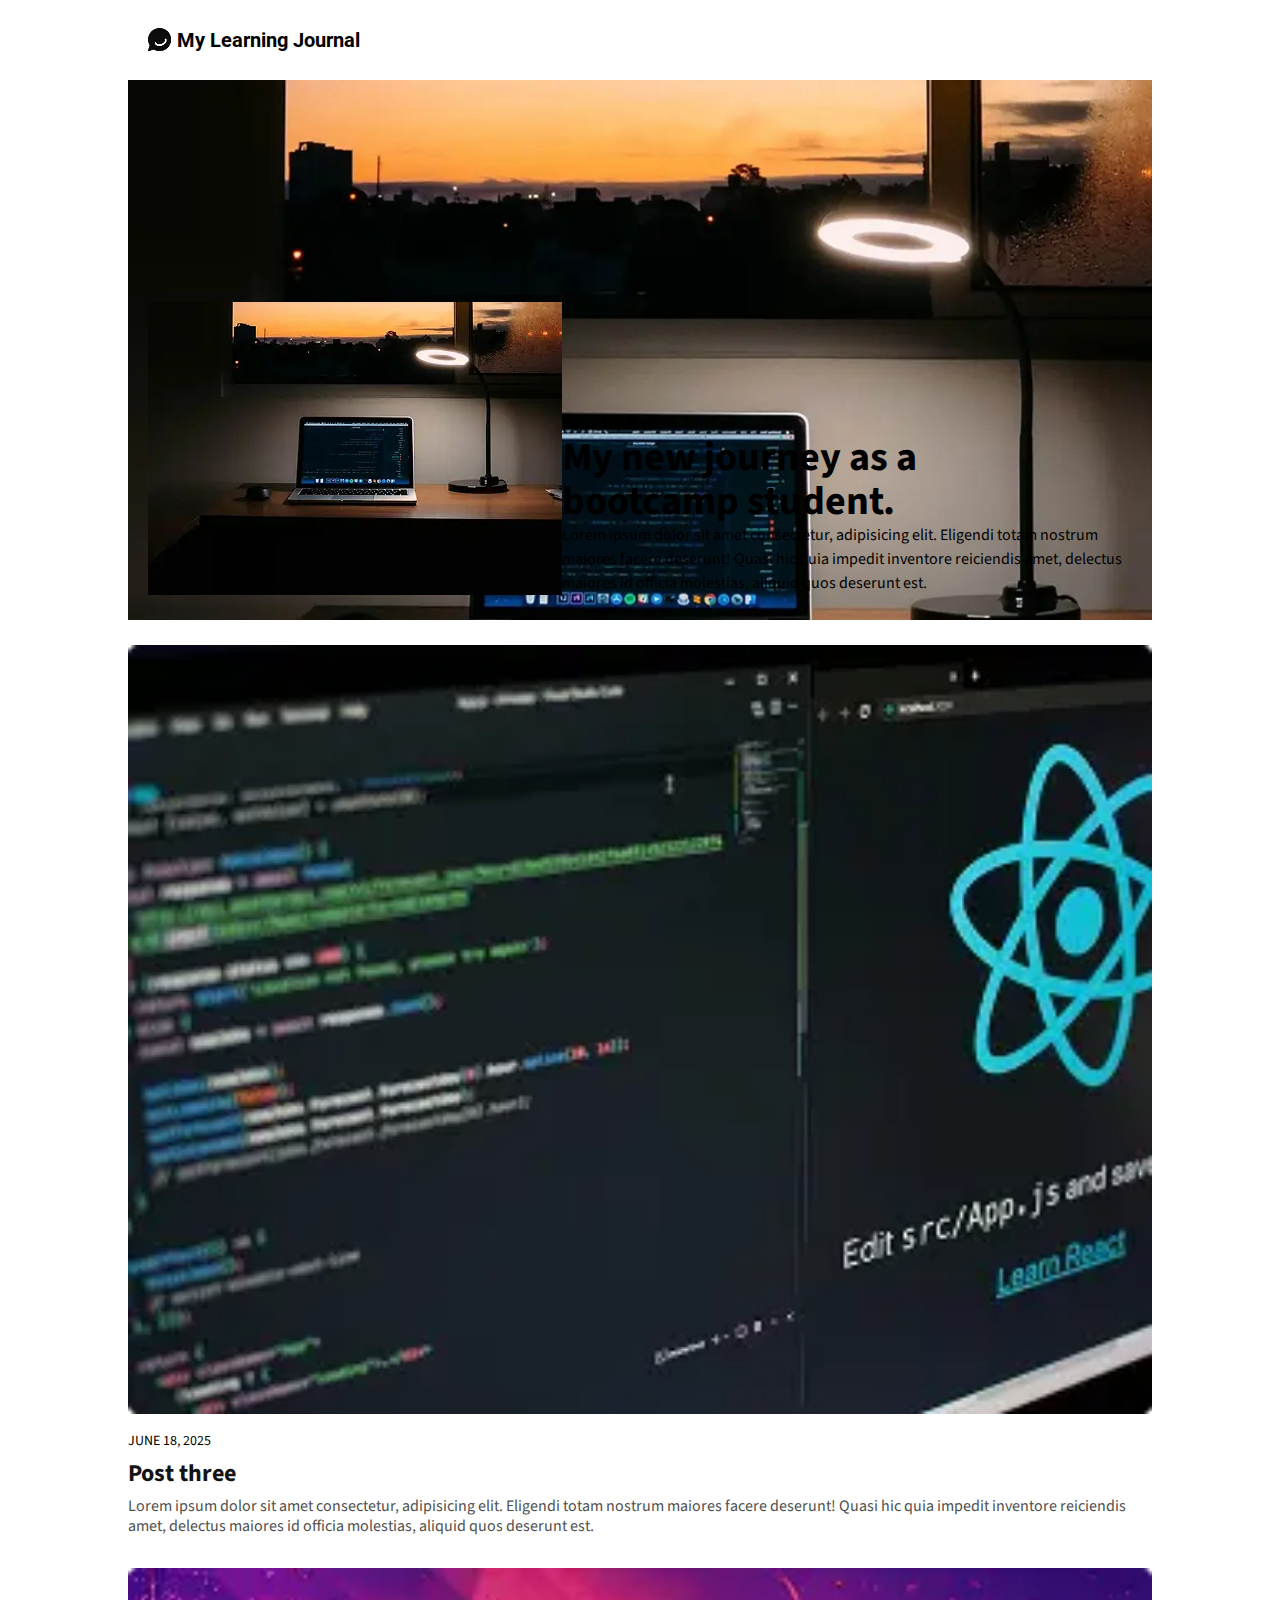
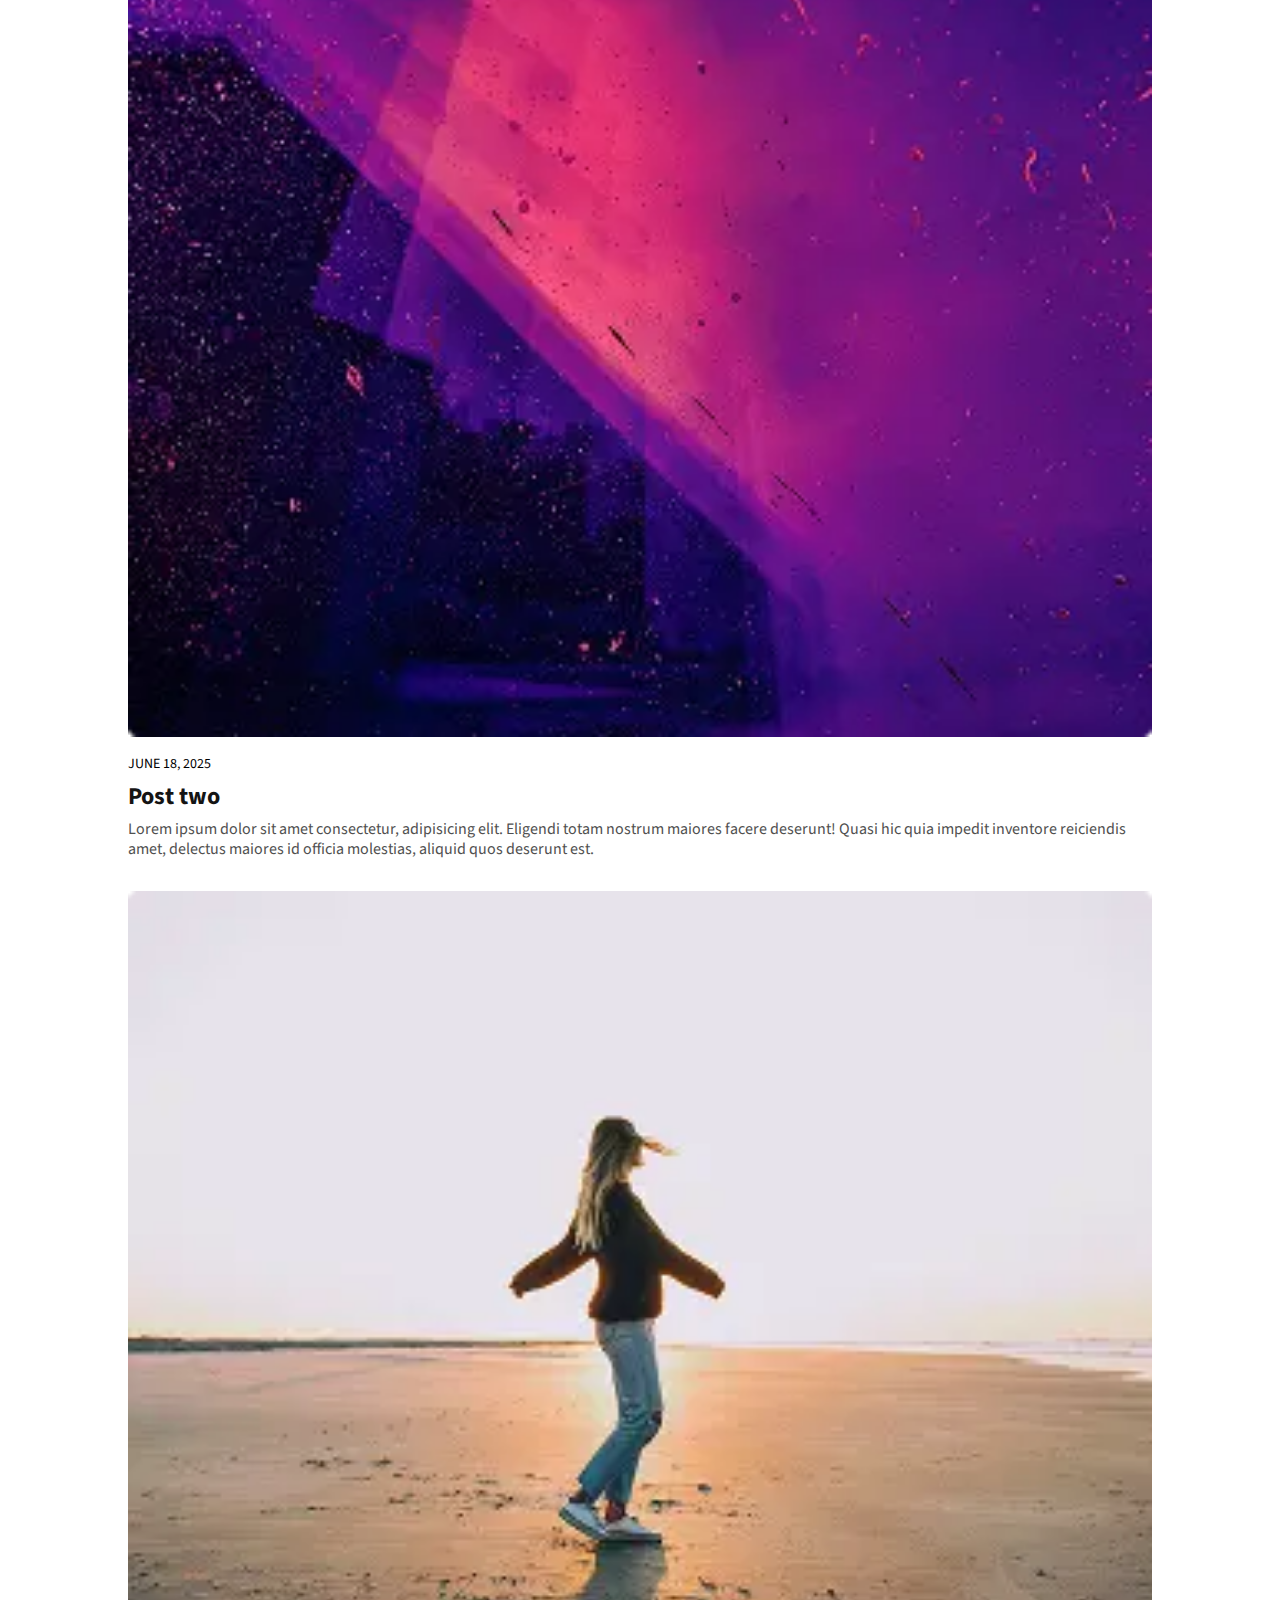
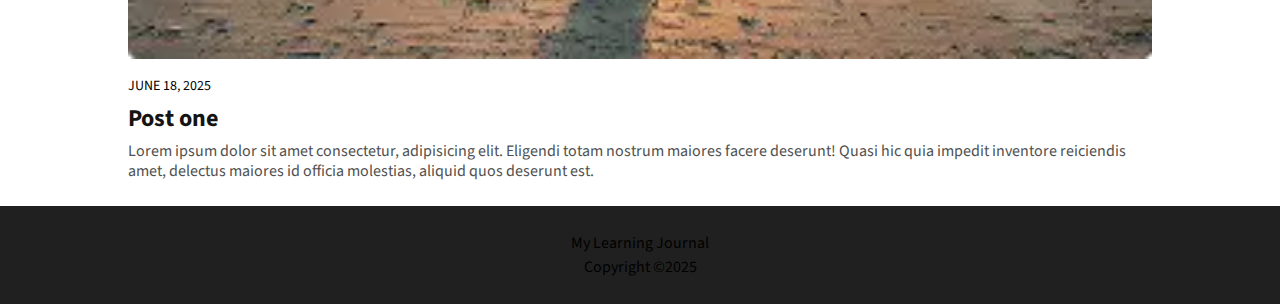
<file: index.html>
<!DOCTYPE html>
<html lang="en">
  <head>
    <meta charset="UTF-8" />
    <meta name="viewport" content="width=device-width, initial-scale=1.0" />
    <title>Learning Journal</title>

    <!-- Font Awesome -->
    <link
      rel="stylesheet"
      href="https://cdnjs.cloudflare.com/ajax/libs/font-awesome/6.7.2/css/all.min.css"
      integrity="sha512-Evv84Mr4kqVGRNSgIGL/F/aIDqQb7xQ2vcrdIwxfjThSH8CSR7PBEakCr51Ck+w+/U6swU2Im1vVX0SVk9ABhg=="
      crossorigin="anonymous"
      referrerpolicy="no-referrer"
    />

    <!-- Fonts -->
    <link rel="preconnect" href="https://fonts.googleapis.com" />
    <link rel="preconnect" href="https://fonts.gstatic.com" crossorigin />
    <link
      href="https://fonts.googleapis.com/css2?family=Roboto:wght@700&family=Source+Sans+3:wght@200..900&display=swap"
      rel="stylesheet"
    />

    <!-- CSS -->
    <link rel="stylesheet" href="css/reset.css" />
    <link rel="stylesheet" href="css/style.css" />
  </head>
  <body>
    <!-- Header -->
    <header>
      <!-- Logo -->
      <div class="logo">
        <img src="/images/logo.webp" alt="logo" />
        <h1>My Learning Journal</h1>
      </div>

      <!-- Menu -->
      <button class="menu-toggle" aria-controls="nav" aria-expanded="false">
        <i class="fa-solid fa-bars"></i>
      </button>

      <!-- Navigational Links -->
      <nav class="nav-hidden" hidden>
        <ul>
          <li><a href="/index.html">Home</a></li>
          <li><a href="/aboutme.html">About Me</a></li>
        </ul>
      </nav>
    </header>

    <!-- Main Content -->
    <main>
      <!-- Hero Section -->
      <section class="hero">
        <img
          src="/images/hero.webp"
          alt="Laptop on desk displaying code editor with coffee mug beside it in a warm, focused workspace"
          class="hero-img"
        />
        <div class="hero-content">
          <time datetime="2025-06-18">June 18, 2025</time>
          <h2 class="hero-title">My new journey as a bootcamp student.</h2>
          <p class="hero-summary">
            Lorem ipsum dolor sit amet consectetur, adipisicing elit. Eligendi
            totam nostrum maiores facere deserunt! Quasi hic quia impedit
            inventore reiciendis amet, delectus maiores id officia molestias,
            aliquid quos deserunt est.
          </p>
        </div>
      </section>

      <!-- Posts Section -->
      <section class="posts">
        <div class="post-container">
          <img
            src="/images/blog-img-06.webp"
            alt="Computer screen displaying React code editor and logo for web development"
            class="post-img"
          />
          <time datetime="2025-06-18" class="post-date">June 18, 2025</time>
          <h2 class="post-title">Post three</h2>
          <p class="post-summary">
            Lorem ipsum dolor sit amet consectetur, adipisicing elit. Eligendi
            totam nostrum maiores facere deserunt! Quasi hic quia impedit
            inventore reiciendis amet, delectus maiores id officia molestias,
            aliquid quos deserunt est.
          </p>
        </div>

        <div class="post-container">
          <img
            src="/images/blog-img-05.webp"
            alt="Abstract purple and pink light reflection on a window with a grainy texture"
            class="post-img"
          />
          <time datetime="2025-06-18" class="post-date">June 18, 2025</time>
          <h2 class="post-title">Post two</h2>
          <p class="post-summary">
            Lorem ipsum dolor sit amet consectetur, adipisicing elit. Eligendi
            totam nostrum maiores facere deserunt! Quasi hic quia impedit
            inventore reiciendis amet, delectus maiores id officia molestias,
            aliquid quos deserunt est.
          </p>
        </div>

        <div class="post-container">
          <img
            src="/images/blog-img-04.webp"
            alt="Woman walking alone on a beach at sunset with wind blowing through her hair"
            class="post-img"
          />
          <time datetime="2025-06-18" class="post-date">June 18, 2025</time>
          <h2 class="post-title">Post one</h2>
          <p class="post-summary">
            Lorem ipsum dolor sit amet consectetur, adipisicing elit. Eligendi
            totam nostrum maiores facere deserunt! Quasi hic quia impedit
            inventore reiciendis amet, delectus maiores id officia molestias,
            aliquid quos deserunt est.
          </p>
        </div>
      </section>
    </main>

    <!-- Footer -->
    <footer>
      <p>My Learning Journal</p>
      <p>Copyright &copy;2025</p>
    </footer>
  </body>
</html>
</file>
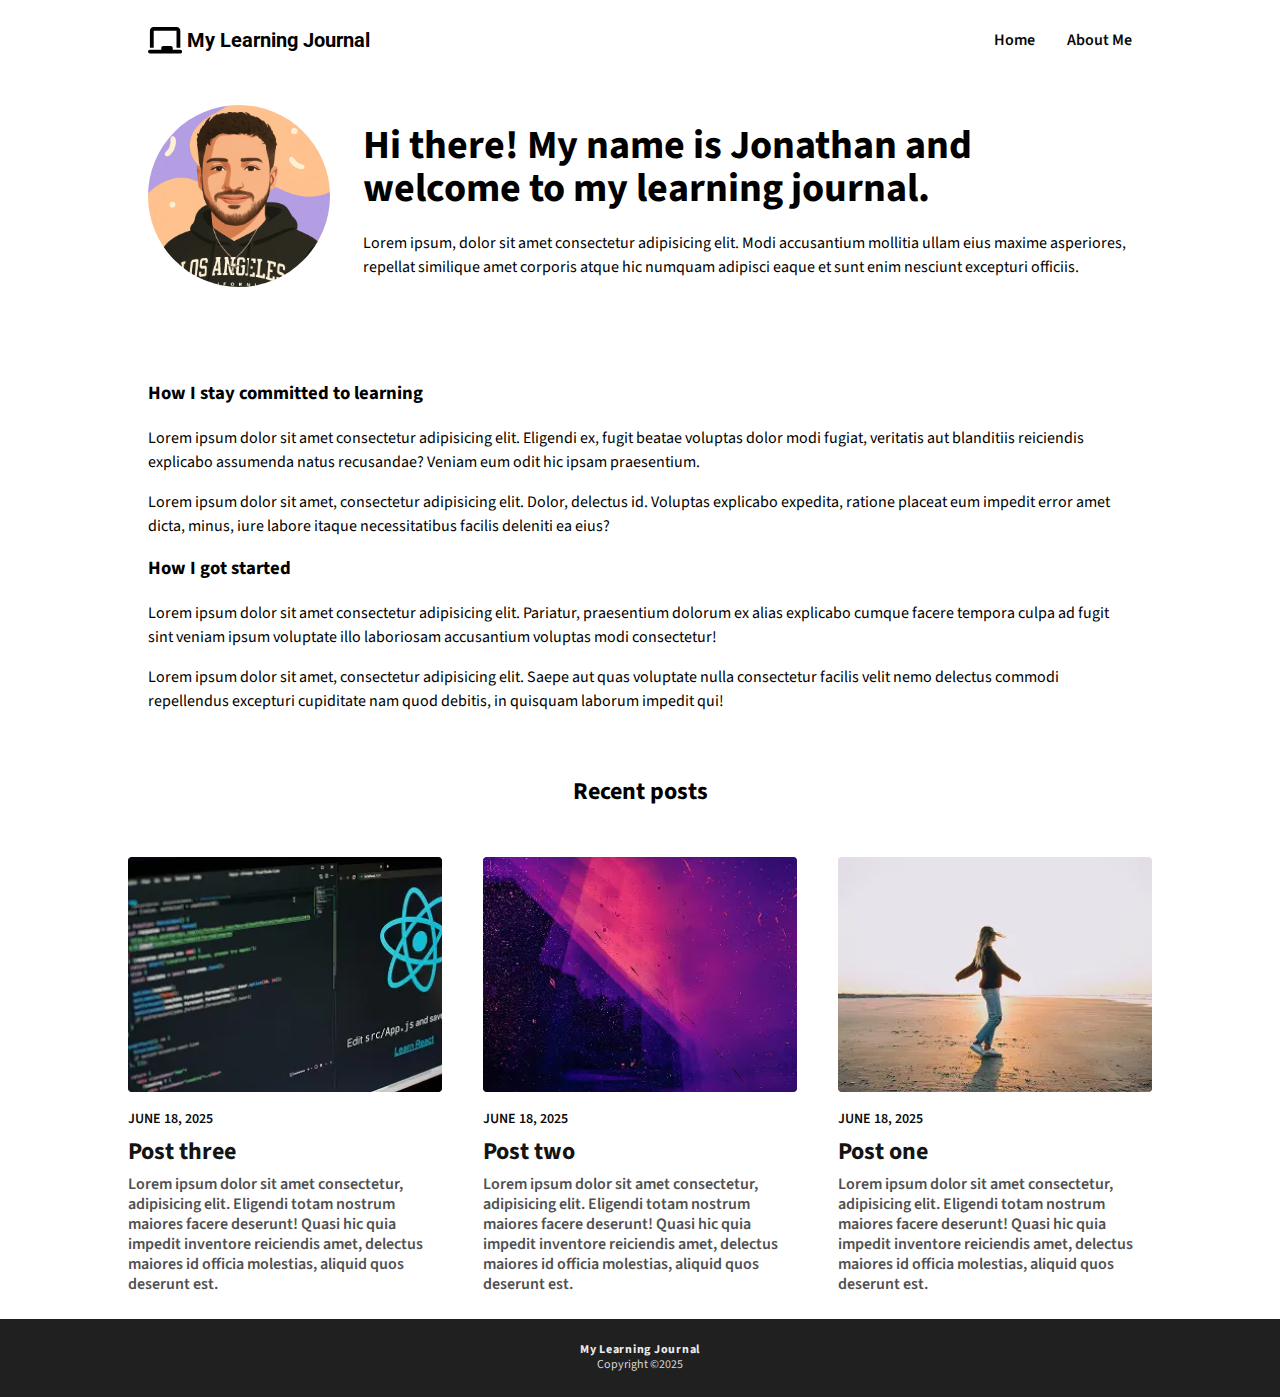
<file: aboutme.html>
<!DOCTYPE html>
<html lang="en">
  <head>
    <meta charset="UTF-8" />
    <meta name="viewport" content="width=device-width, initial-scale=1.0" />
    <title>About Me</title>

    <!-- Font Awesome -->
    <link
      rel="stylesheet"
      href="https://cdnjs.cloudflare.com/ajax/libs/font-awesome/6.7.2/css/all.min.css"
      integrity="sha512-Evv84Mr4kqVGRNSgIGL/F/aIDqQb7xQ2vcrdIwxfjThSH8CSR7PBEakCr51Ck+w+/U6swU2Im1vVX0SVk9ABhg=="
      crossorigin="anonymous"
      referrerpolicy="no-referrer"
    />

    <!-- Fonts -->
    <link rel="preconnect" href="https://fonts.googleapis.com" />
    <link rel="preconnect" href="https://fonts.gstatic.com" crossorigin />
    <link
      href="https://fonts.googleapis.com/css2?family=Roboto:wght@700&family=Source+Sans+3:wght@200..900&display=swap"
      rel="stylesheet"
    />

    <!-- CSS -->
    <link rel="stylesheet" href="css/reset.css" />
    <link rel="stylesheet" href="css/style.css" />
  </head>
  <body>
    <!-- Header -->
    <header>
      <!-- Logo -->
      <div class="logo">
        <svg xmlns="http://www.w3.org/2000/svg" viewBox="0 0 576 512">
          <!--!Font Awesome Free 6.7.2 by @fontawesome - https://fontawesome.com License - https://fontawesome.com/license/free Copyright 2025 Fonticons, Inc.-->
          <path
            d="M96 32C60.7 32 32 60.7 32 96l0 288 64 0L96 96l384 0 0 288 64 0 0-288c0-35.3-28.7-64-64-64L96 32zM224 384l0 32L32 416c-17.7 0-32 14.3-32 32s14.3 32 32 32l512 0c17.7 0 32-14.3 32-32s-14.3-32-32-32l-128 0 0-32c0-17.7-14.3-32-32-32l-128 0c-17.7 0-32 14.3-32 32z"
          />
        </svg>
        <h1>My Learning Journal</h1>
      </div>

      <!-- Menu -->
      <button
        class="menu-toggle"
        aria-label="Toggle navigation menu"
        aria-expanded="false"
      >
        <i class="fa-solid fa-bars"></i>
      </button>

      <!-- Navigational Menu -->
      <nav class="nav hidden" id="nav" hidden>
        <ul>
          <li><a href="/index.html">Home</a></li>
          <li><a href="/aboutme.html">About Me</a></li>
        </ul>
      </nav>
    </header>

    <!-- Main Content -->
    <main>
      <!-- About Me Section -->
      <article>
        <div class="intro-container">
          <!-- Avatar -->
          <img
            src="/images/avatar.webp"
            alt="Jonathan looking towards the camera smiling with an abstract background"
            class="avatar"
          />

          <!-- About Me Introduction -->
          <div class="intro-content-wrapper">
            <h2 class="article-intro">
              Hi there! My name is Jonathan and welcome to my learning journal.
            </h2>

            <p class="article-paragraph">
              Lorem ipsum, dolor sit amet consectetur adipisicing elit. Modi
              accusantium mollitia ullam eius maxime asperiores, repellat
              similique amet corporis atque hic numquam adipisci eaque et sunt
              enim nesciunt excepturi officiis.
            </p>
          </div>
        </div>

        <!-- About Me Content -->
        <h3 class="article-subheading">How I stay committed to learning</h3>
        <p class="article-paragraph">
          Lorem ipsum dolor sit amet consectetur adipisicing elit. Eligendi ex,
          fugit beatae voluptas dolor modi fugiat, veritatis aut blanditiis
          reiciendis explicabo assumenda natus recusandae? Veniam eum odit hic
          ipsam praesentium.
        </p>
        <p class="article-paragraph">
          Lorem ipsum dolor sit amet, consectetur adipisicing elit. Dolor,
          delectus id. Voluptas explicabo expedita, ratione placeat eum impedit
          error amet dicta, minus, iure labore itaque necessitatibus facilis
          deleniti ea eius?
        </p>

        <h3 class="article-subheading">How I got started</h3>
        <p class="article-paragraph">
          Lorem ipsum dolor sit amet consectetur adipisicing elit. Pariatur,
          praesentium dolorum ex alias explicabo cumque facere tempora culpa ad
          fugit sint veniam ipsum voluptate illo laboriosam accusantium voluptas
          modi consectetur!
        </p>
        <p class="article-paragraph">
          Lorem ipsum dolor sit amet, consectetur adipisicing elit. Saepe aut
          quas voluptate nulla consectetur facilis velit nemo delectus commodi
          repellendus excepturi cupiditate nam quod debitis, in quisquam laborum
          impedit qui!
        </p>
      </article>

      <!-- Recent Posts Section -->
      <section class="posts">
        <h2 class="recent-title">Recent posts</h2>
        <div class="posts-container">
          <div class="post-card">
            <a href="/article.html">
              <img
                src="/images/blog-img-06.webp"
                alt="Computer screen displaying React code editor and logo for web development"
                class="post-img"
              />
              <time datetime="2025-06-18" class="post-date">June 18, 2025</time>
              <h2 class="post-title">Post three</h2>
              <p class="post-summary">
                Lorem ipsum dolor sit amet consectetur, adipisicing elit.
                Eligendi totam nostrum maiores facere deserunt! Quasi hic quia
                impedit inventore reiciendis amet, delectus maiores id officia
                molestias, aliquid quos deserunt est.
              </p>
            </a>
          </div>

          <div class="post-card">
            <a href="/article.html">
              <img
                src="/images/blog-img-05.webp"
                alt="Abstract purple and pink light reflection on a window with a grainy texture"
                class="post-img"
              />
              <time datetime="2025-06-18" class="post-date">June 18, 2025</time>
              <h2 class="post-title">Post two</h2>
              <p class="post-summary">
                Lorem ipsum dolor sit amet consectetur, adipisicing elit.
                Eligendi totam nostrum maiores facere deserunt! Quasi hic quia
                impedit inventore reiciendis amet, delectus maiores id officia
                molestias, aliquid quos deserunt est.
              </p>
            </a>
          </div>

          <div class="post-card">
            <a href="/article.html">
              <img
                src="/images/blog-img-04.webp"
                alt="Woman walking alone on a beach at sunset with wind blowing through her hair"
                class="post-img"
              />
              <time datetime="2025-06-18" class="post-date">June 18, 2025</time>
              <h2 class="post-title">Post one</h2>
              <p class="post-summary">
                Lorem ipsum dolor sit amet consectetur, adipisicing elit.
                Eligendi totam nostrum maiores facere deserunt! Quasi hic quia
                impedit inventore reiciendis amet, delectus maiores id officia
                molestias, aliquid quos deserunt est.
              </p>
            </a>
          </div>
        </div>
      </section>
    </main>

    <!-- Footer -->
    <footer>
      <p class="copyright-name">My Learning Journal</p>
      <p class="copyright">Copyright &copy;2025</p>
    </footer>

    <script src="/main.js"></script>
  </body>
</html>
</file>
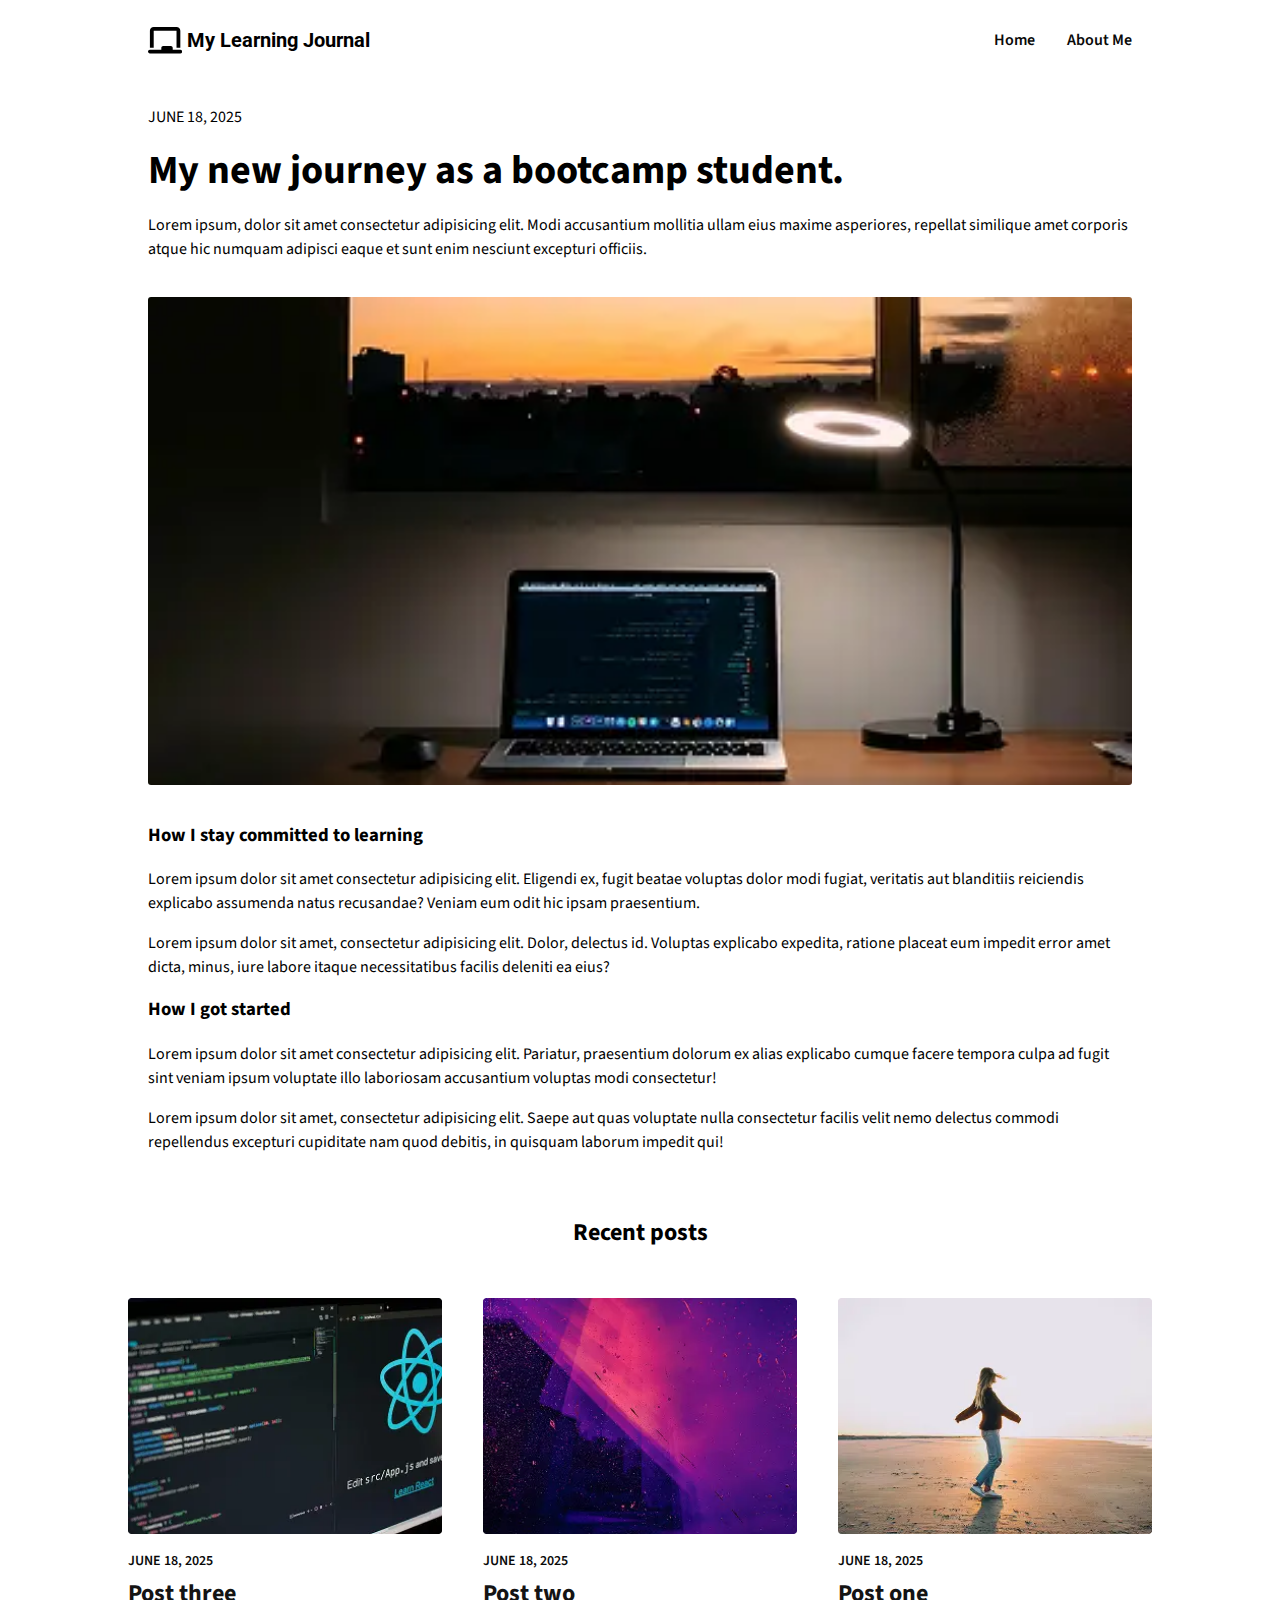
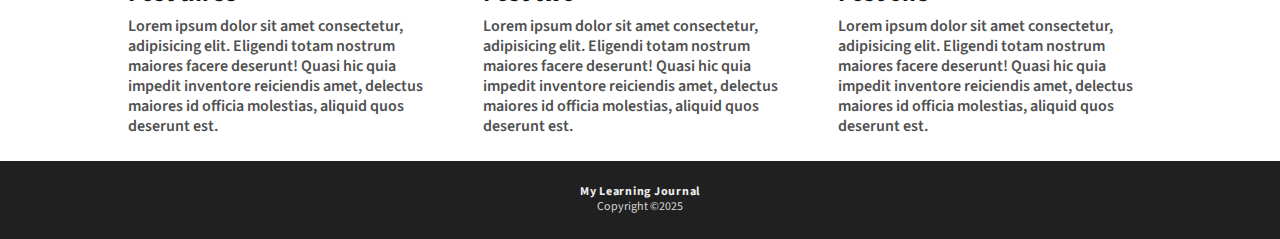
<file: article.html>
<!DOCTYPE html>
<html lang="en">
  <head>
    <meta charset="UTF-8" />
    <meta name="viewport" content="width=device-width, initial-scale=1.0" />
    <title>Article</title>

    <!-- Font Awesome -->
    <link
      rel="stylesheet"
      href="https://cdnjs.cloudflare.com/ajax/libs/font-awesome/6.7.2/css/all.min.css"
      integrity="sha512-Evv84Mr4kqVGRNSgIGL/F/aIDqQb7xQ2vcrdIwxfjThSH8CSR7PBEakCr51Ck+w+/U6swU2Im1vVX0SVk9ABhg=="
      crossorigin="anonymous"
      referrerpolicy="no-referrer"
    />

    <!-- Fonts -->
    <link rel="preconnect" href="https://fonts.googleapis.com" />
    <link rel="preconnect" href="https://fonts.gstatic.com" crossorigin />
    <link
      href="https://fonts.googleapis.com/css2?family=Roboto:wght@700&family=Source+Sans+3:wght@200..900&display=swap"
      rel="stylesheet"
    />

    <!-- CSS -->
    <link rel="stylesheet" href="css/reset.css" />
    <link rel="stylesheet" href="css/style.css" />
  </head>
  <body>
    <!-- Header -->
    <header>
      <!-- Logo -->
      <div class="logo">
        <svg xmlns="http://www.w3.org/2000/svg" viewBox="0 0 576 512">
          <!--!Font Awesome Free 6.7.2 by @fontawesome - https://fontawesome.com License - https://fontawesome.com/license/free Copyright 2025 Fonticons, Inc.-->
          <path
            d="M96 32C60.7 32 32 60.7 32 96l0 288 64 0L96 96l384 0 0 288 64 0 0-288c0-35.3-28.7-64-64-64L96 32zM224 384l0 32L32 416c-17.7 0-32 14.3-32 32s14.3 32 32 32l512 0c17.7 0 32-14.3 32-32s-14.3-32-32-32l-128 0 0-32c0-17.7-14.3-32-32-32l-128 0c-17.7 0-32 14.3-32 32z"
          />
        </svg>
        <h1>My Learning Journal</h1>
      </div>

      <!-- Menu -->
      <button
        class="menu-toggle"
        aria-label="Toggle navigation menu"
        aria-expanded="false"
      >
        <i class="fa-solid fa-bars"></i>
      </button>

      <!-- Navigational Menu -->
      <nav class="nav hidden" id="nav" hidden>
        <ul>
          <li><a href="/index.html">Home</a></li>
          <li><a href="/aboutme.html">About Me</a></li>
        </ul>
      </nav>
    </header>

    <!-- Main Content -->
    <main>
      <!-- Article Section -->
      <article>
        <time datetime="2025-06-18" class="article-date">June 18, 2025</time>

        <!-- Article Title -->
        <h2 class="article-title">My new journey as a bootcamp student.</h2>

        <!-- Article Content -->
        <p class="article-paragraph">
          Lorem ipsum, dolor sit amet consectetur adipisicing elit. Modi
          accusantium mollitia ullam eius maxime asperiores, repellat similique
          amet corporis atque hic numquam adipisci eaque et sunt enim nesciunt
          excepturi officiis.
        </p>

        <img
          src="/images/hero.webp"
          alt="Laptop on desk displaying code editor with coffee mug beside it in a warm, focused workspace"
          class="article-img"
        />

        <h3 class="article-subheading">How I stay committed to learning</h3>
        <p class="article-paragraph">
          Lorem ipsum dolor sit amet consectetur adipisicing elit. Eligendi ex,
          fugit beatae voluptas dolor modi fugiat, veritatis aut blanditiis
          reiciendis explicabo assumenda natus recusandae? Veniam eum odit hic
          ipsam praesentium.
        </p>
        <p class="article-paragraph">
          Lorem ipsum dolor sit amet, consectetur adipisicing elit. Dolor,
          delectus id. Voluptas explicabo expedita, ratione placeat eum impedit
          error amet dicta, minus, iure labore itaque necessitatibus facilis
          deleniti ea eius?
        </p>

        <h3 class="article-subheading">How I got started</h3>
        <p class="article-paragraph">
          Lorem ipsum dolor sit amet consectetur adipisicing elit. Pariatur,
          praesentium dolorum ex alias explicabo cumque facere tempora culpa ad
          fugit sint veniam ipsum voluptate illo laboriosam accusantium voluptas
          modi consectetur!
        </p>
        <p class="article-paragraph">
          Lorem ipsum dolor sit amet, consectetur adipisicing elit. Saepe aut
          quas voluptate nulla consectetur facilis velit nemo delectus commodi
          repellendus excepturi cupiditate nam quod debitis, in quisquam laborum
          impedit qui!
        </p>
      </article>

      <!-- Recent Posts Section -->
      <section class="posts">
        <h2 class="recent-title">Recent posts</h2>
        <div class="posts-container">
          <div class="post-card">
            <a href="/article.html">
              <img
                src="/images/blog-img-06.webp"
                alt="Computer screen displaying React code editor and logo for web development"
                class="post-img"
              />
              <time datetime="2025-06-18" class="post-date">June 18, 2025</time>
              <h2 class="post-title">Post three</h2>
              <p class="post-summary">
                Lorem ipsum dolor sit amet consectetur, adipisicing elit.
                Eligendi totam nostrum maiores facere deserunt! Quasi hic quia
                impedit inventore reiciendis amet, delectus maiores id officia
                molestias, aliquid quos deserunt est.
              </p>
            </a>
          </div>

          <div class="post-card">
            <a href="/article.html">
              <img
                src="/images/blog-img-05.webp"
                alt="Abstract purple and pink light reflection on a window with a grainy texture"
                class="post-img"
              />
              <time datetime="2025-06-18" class="post-date">June 18, 2025</time>
              <h2 class="post-title">Post two</h2>
              <p class="post-summary">
                Lorem ipsum dolor sit amet consectetur, adipisicing elit.
                Eligendi totam nostrum maiores facere deserunt! Quasi hic quia
                impedit inventore reiciendis amet, delectus maiores id officia
                molestias, aliquid quos deserunt est.
              </p>
            </a>
          </div>

          <div class="post-card">
            <a href="/article.html">
              <img
                src="/images/blog-img-04.webp"
                alt="Woman walking alone on a beach at sunset with wind blowing through her hair"
                class="post-img"
              />
              <time datetime="2025-06-18" class="post-date">June 18, 2025</time>
              <h2 class="post-title">Post one</h2>
              <p class="post-summary">
                Lorem ipsum dolor sit amet consectetur, adipisicing elit.
                Eligendi totam nostrum maiores facere deserunt! Quasi hic quia
                impedit inventore reiciendis amet, delectus maiores id officia
                molestias, aliquid quos deserunt est.
              </p>
            </a>
          </div>
        </div>
      </section>
    </main>

    <!-- Footer -->
    <footer>
      <p class="copyright-name">My Learning Journal</p>
      <p class="copyright">Copyright &copy;2025</p>
    </footer>

    <script src="/main.js"></script>
  </body>
</html>
</file>
<file: css/style.css>
/* ================
   Base Styles
================ */

body {
  font-family: "Source Sans 3", sans-serif;
}

/* ===============
   Typography
=============== */

/* === Headings === */
h1 {
  font-family: "Roboto", sans-serif;
  font-size: clamp(0.75rem, 3.273vw, 1.25rem);
}

h2 {
  font-size: clamp(1.25rem, 7.729vw, 2.5rem);
  line-height: 1.082;
}

time {
  text-transform: uppercase;
  font-size: clamp(0.75rem, 2.899vw, 1rem);
}

a {
  font-weight: 600;
  color: #090909;
  text-decoration: none;
  font-size: clamp(0.75em, 1.475vw, 1em);
}

a:hover {
  color: #505050;
}

ul {
  list-style-type: none;
}

.hero-link:hover,
.post-card:hover {
  .hero-title,
  .hero-summary,
  .hero-date,
  .post-date,
  .post-title,
  .post-summary {
    color: #505050;
    -webkit-transition: all 0.5s ease;
    -moz-transition: all 0.5s ease;
    -o-transition: all 0.5s ease;
    -ms-transition: all 0.5s ease;
    transition: all 0.5s ease;
  }

  .post-img {
    filter: brightness(50%);
    -webkit-filter: brightness(50%);
    -webkit-transition: all 1s ease;
    -moz-transition: all 1s ease;
    -o-transition: all 1s ease;
    -ms-transition: all 1s ease;
    transition: all 1s ease;
  }
}

/* ======================
   Layout Containers
====================== */

header,
.hero,
.posts,
article,
.recent-posts,
footer {
  max-width: 1024px;
  margin: 0 auto;
  padding: 1.5625em 1.25em;
}

/* === Header Layout === */
header {
  display: flex;
  justify-content: space-between;
  flex-wrap: wrap;
}

/* === Hero Layout === */
.hero {
  min-height: 36vh;
  background: url(/images/hero.webp);
  background-size: cover;
  background-position: center;
  display: flex;
  align-items: end;
}

.hero-content a {
  max-width: 700px;
  color: #fff;
}

/* === Posts Layout === */
.posts {
  display: flex;
  flex-direction: column;
  align-items: center;
  gap: 2em;
  padding-top: 2.125em;
}

.posts-container {
  display: flex;
  flex-wrap: wrap;
  gap: 2.5625em;
}

/* === Recent Posts Layout === */
.recent-title {
  text-align: center;
  margin-bottom: 0.8235em;
  font-size: 1.5em;
}

/* === Footer Layout === */
footer {
  min-width: 100%;
  text-align: center;
  background: #202020;
}

/* =================
   Article Page
================= */

/* === Article Layout === */
.article-title {
  margin: 0.5em 0;
}

.article-img {
  margin: 2.25em 0;
  border-radius: 3px;
  max-width: 988px;
  max-height: 488px;
  width: 100%;
  object-fit: cover;
  object-position: top center;
}

.article-subheading,
.article-paragraph {
  margin-bottom: 1em;
}

/* ==================
   About Me Page
================== */

/* === Article Layout === */
.intro-container {
  display: flex;
  flex-wrap: wrap;
}

.avatar {
  width: 182px;
  border-radius: 50%;
  margin-bottom: 1.625em;
}

.article-intro {
  margin-bottom: 0.5em;
}

/* ===============
   Components
=============== */

/* === Logo === */
.logo {
  display: flex;
  align-items: center;
  gap: 0.3125em;
  flex-basis: 90%;
}

.logo svg {
  width: clamp(1.447em, 5.595vw, 2.14em);
}

/* === Navigational Menu === */
.nav {
  width: 100%;
  display: flex;
  justify-content: center;
  margin-top: 1.5em;
}

.nav ul {
  width: 33.3%;
  padding-left: 0;
  text-align: center;
}

.nav ul li:not(:last-child) {
  border-bottom: 1px solid #000;
}

.hidden {
  display: none;
}

/* === Hamburger Toggle === */
.menu-toggle {
  background: none;
  border: none;
  cursor: pointer;
}

/* === Post Card === */
.post-card {
  flex: 1 0 100%;
}

.post-img {
  width: 100%;
  border-radius: 3px;
  margin-bottom: 0.875em;
}

.post-date {
  font-size: 0.875rem;
}

.post-title {
  font-size: 1.5rem;
  color: #141414;
  margin: 0.375em 0;
}

.post-summary {
  line-height: 1.25;
  color: #505050;
}

/* === Copyright === */
.copyright-name {
  color: #ececec;
  line-height: 1.082;
  letter-spacing: 0.75px;
  font-size: 0.75rem;
  font-weight: 700;
}

.copyright {
  color: #d7d7d7;
  line-height: 1.25;
  font-size: 0.75rem;
}

/* === View More Link === */
.view-more {
  text-decoration: underline;
  font-weight: 700;
  font-size: 1rem;
  color: #000;
}

/* ===============
   Media Queries
=============== */

@media screen and (min-width: 430px) {
  .hero {
    min-height: 60vh;
    background: url(/images/desktop-hero.webp);
    background-size: cover;
    background-position: center bottom;
    background-repeat: no-repeat;
  }
}

@media (min-width: 481px) {
  .post-card {
    flex: 1 0 208px;
  }

  .menu-toggle {
    display: none;
  }

  header {
    flex-wrap: nowrap;
  }

  .nav {
    display: flex;
    justify-content: end;
    margin-top: 0;
  }

  .nav ul {
    min-width: 200px;
    display: flex;
    align-items: center;
    justify-content: end;
    gap: 2em;
  }

  .nav ul li:not(:last-child) {
    border-bottom: none;
  }
}

@media (min-width: 1025px) {
  .posts {
    padding: 1.5625em 0em;
  }
}

@media (min-width: 768px) {
  .intro-container {
    align-items: center;
    flex-wrap: nowrap;
    gap: 2.0625em;
    margin-bottom: 4.125em;
  }
}
</file>
